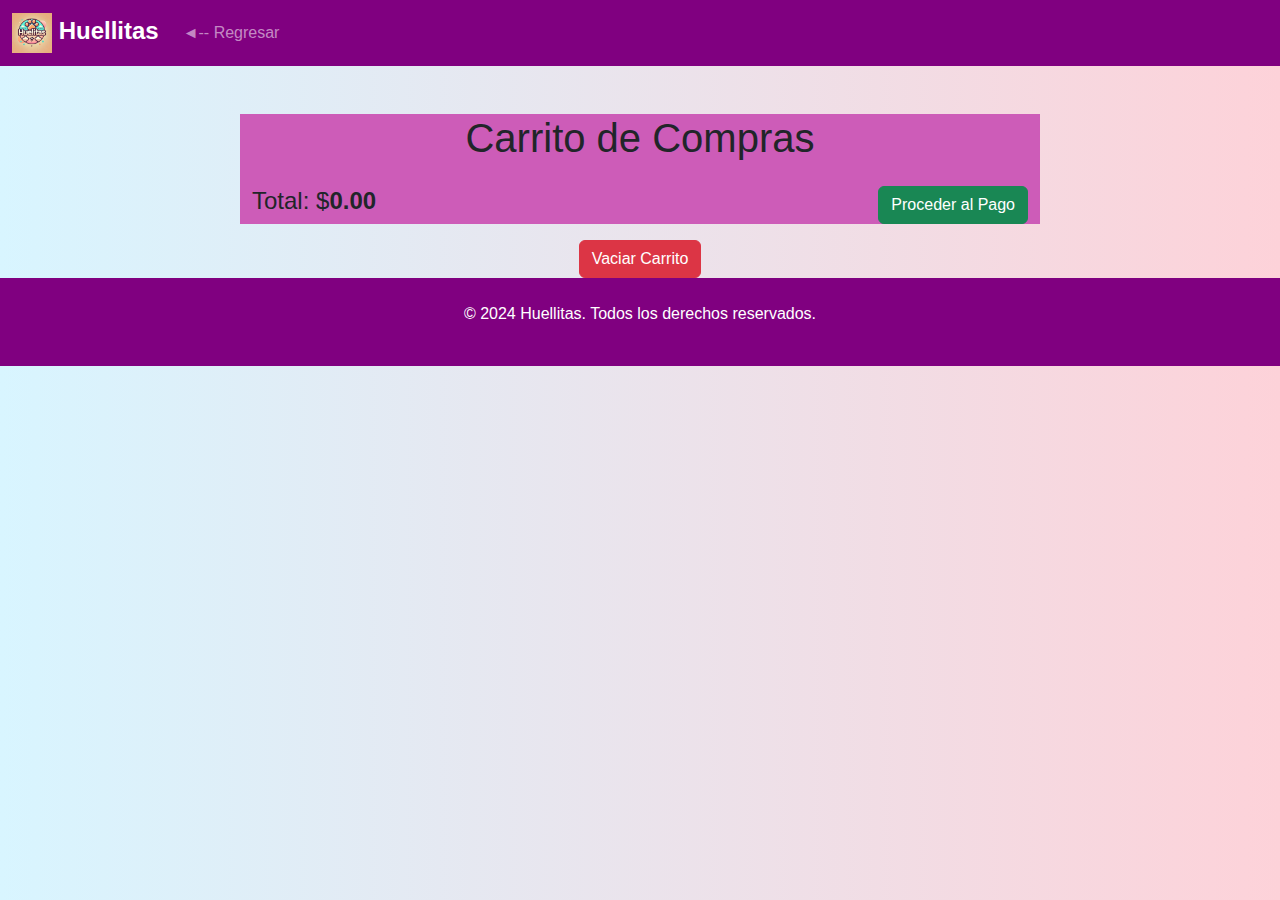
<file: proyecto/carrito.html>
<!DOCTYPE html>
<html lang="en">
<head>
    <meta charset="UTF-8">
    <meta name="viewport" content="width=device-width, initial-scale=1.0">
    <title>Carrito de Compras</title>
    <link href="https://cdn.jsdelivr.net/npm/bootstrap@5.3.3/dist/css/bootstrap.min.css" rel="stylesheet">
    <link href="https://cdn.jsdelivr.net/npm/bootstrap-icons/font/bootstrap-icons.css" rel="stylesheet">
    <link rel="stylesheet" href="carrito.css">
</head>
<body>
    <nav class="navbar navbar-expand-md navbar-dark sticky-top" style="background-color: purple;">
        <div class="container-fluid">
            <a class="navbar-brand" href="index.html">
                <img src="LOGO.webp" alt="Logo" style="max-height: 40px;"> Huellitas
            </a>
            <ul class="navbar-nav me-auto mb-2 mb-md-0">
                <li class="nav-item">
                  <a class="nav-link" href="productos.html"> ◄-- Regresar </a>
              </li>

        </div>
    </nav>

    <div class="container mt-5">
        <h1 class="text-center">Carrito de Compras</h1>
        <ul id="cart-items" class="list-group mb-3">
          
        </ul>
        <div class="d-flex justify-content-between align-items-center">
            <h4>Total: $<span id="total-amount">0.00</span></h4>
            <button class="btn btn-success">Proceder al Pago</button>
        </div>
    </div>

    <div class="d-flex justify-content-between align-items-center mt-3">
        <button id="clear-cart" class="btn btn-danger">Vaciar Carrito</button>
    </div>
        

    <footer class="text-center py-4" style="background-color: purple; color: white;">
        <p>© 2024 Huellitas. Todos los derechos reservados.</p>
    </footer>
    <script src="carrito.js"></script>
</body>
</html>
</file>
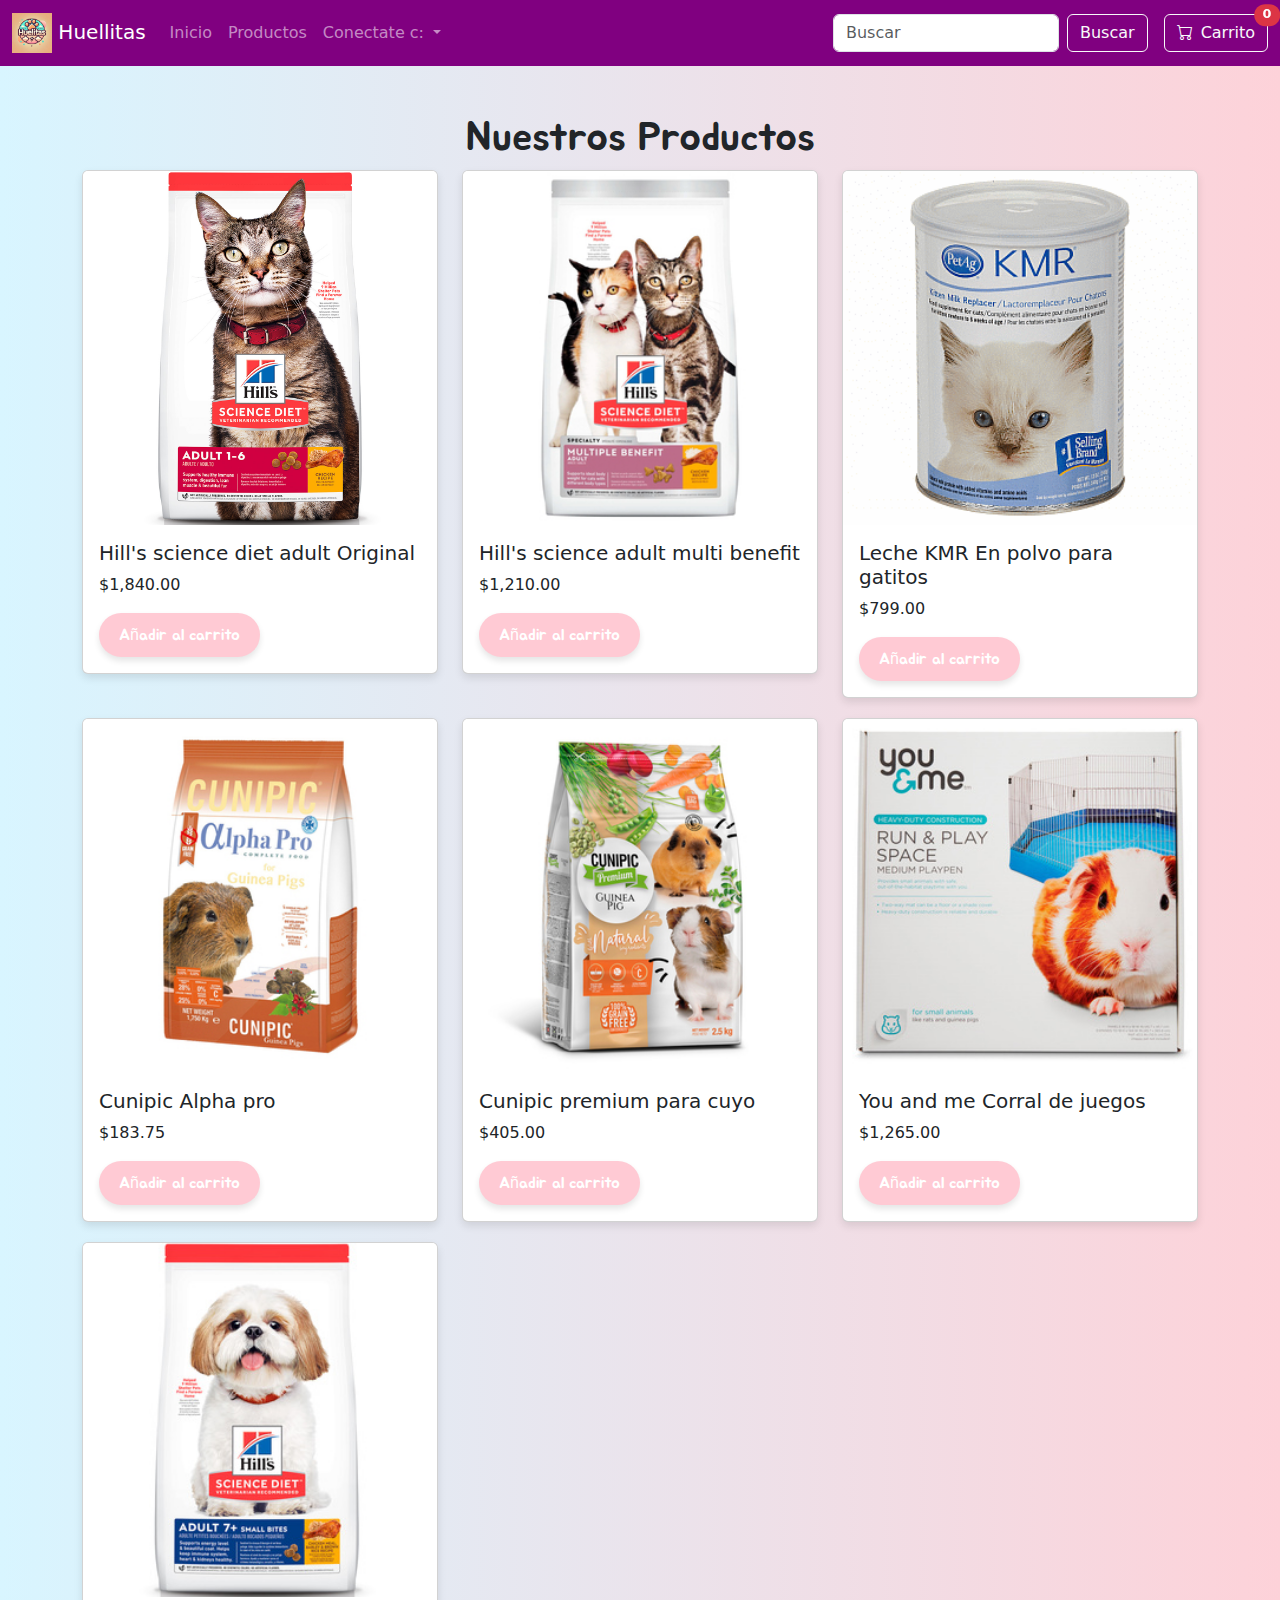
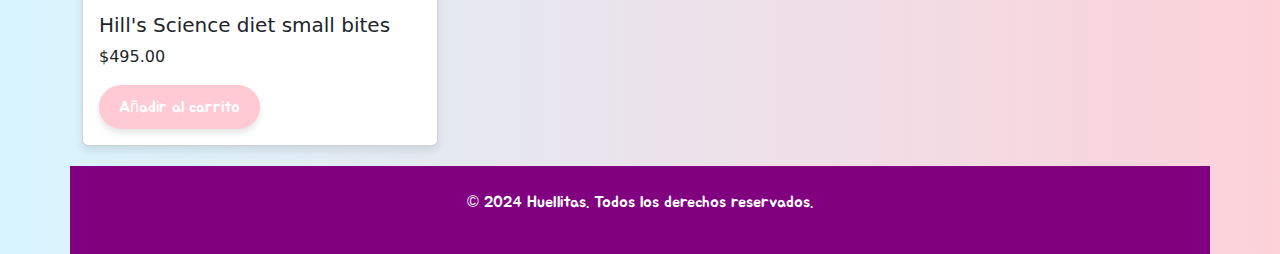
<file: proyecto/productos.html>
<!DOCTYPE html>
<html lang="en">
<head>
    <meta charset="UTF-8">
    <meta name="viewport" content="width=device-width, initial-scale=1.0">
    <title>Carrito de Compras</title>
    <link rel="stylesheet" href="productos.css">
    <link href="https://cdn.jsdelivr.net/npm/bootstrap@5.3.3/dist/css/bootstrap.min.css" rel="stylesheet">
    <link href="https://fonts.googleapis.com/css2?family=Edu+AU+VIC+WA+NT+Arrows:wght@400..700&family=Jua&display=swap" rel="stylesheet">
  
    <link href="https://cdn.jsdelivr.net/npm/bootstrap-icons/font/bootstrap-icons.css" rel="stylesheet">
</head>
<body>
    <nav class="navbar navbar-expand-md navbar-dark sticky-top" style="background-color: purple;">
        <div class="container-fluid">
         
            <a class="navbar-brand" href="index.html">
                <img src="LOGO.webp" alt="Logo" style="max-height: 40px;"> 
                Huellitas
            </a>
    
       
            <button
                class="navbar-toggler"
                type="button"
                data-bs-toggle="collapse"
                data-bs-target="#navbarText"
                aria-controls="navbarText"
                aria-expanded="false"
                aria-label="Toggle navigation"
            >
                <span class="navbar-toggler-icon"></span>
            </button>
    
            <div class="collapse navbar-collapse justify-content-between" id="navbarText">
                <ul class="navbar-nav me-auto mb-2 mb-md-0">
                    <li class="nav-item">
                        <a class="nav-link" aria-current="page" href="index.html">Inicio</a>
                    </li>
                    <li class="nav-item">
                        <a class="nav-link" href="productos.html">Productos</a>
                    </li>
                   
                    <li class="nav-item dropdown">
                        <a class="nav-link dropdown-toggle" href="#" role="button" data-bs-toggle="dropdown" aria-expanded="false">
                            Conectate c:
                        </a>
                        <ul class="dropdown-menu">
                            <li><a class="dropdown-item" href="sesion.html">Inicia sesion</a></li>
                            <li><hr class="dropdown-divider"></li>
                          
                        </ul>
                    </li>
                </ul>
    
              
                <form class="d-flex me-3 align-items-center" role="search" style="min-width: 200px;">
                    <input class="form-control me-2" type="search" placeholder="Buscar" aria-label="Search">
                    <button class="btn btn-outline-light" type="submit">Buscar</button>
                </form>
    
            
                <a href="carrito.html" class="btn btn-outline-light position-relative d-flex align-items-center">
                    <i class="bi bi-cart"></i>
                    <span id="cart-badge" class="position-absolute top-0 start-100 translate-middle badge rounded-pill bg-danger">0</span>
                    <span class="ms-2">Carrito</span>
                </a>
            </div>
        </div>
    </nav>
    

    <div class="container mt-5">
        <h1 class="text-center">Nuestros Productos</h1>
        <div class="row">
        
			<div class="col-md-4">
				<div class="card">
					<img src="comida1.jpg" class="card-img-top" alt="Producto 1">
					<div class="card-body">
						<h5 class="card-title">Hill's science diet adult Original</h5>
                        <p class="card-text">$1,840.00</p>
						<button class="btn btn-primary add-to-cart fancy-button" data-name="Hill's science diet adult Original" data-price="1840">Añadir al carrito</button>
					</div>
				</div>
			</div>

                    
            <div class="col-md-4">
                <div class="card">
                    <img src="comida2.jpg" class="card-img-top" alt="Producto 1">
                    <div class="card-body">
                        <h5 class="card-title">Hill's science adult multi benefit</h5>
                        <p class="card-text">$1,210.00</p>
                        <button class="btn btn-primary add-to-cart fancy-button" data-name="Hill's science adult multi benefit" data-price="1210">Añadir al carrito</button>
                    </div>
                </div>
            </div>


            <div class="col-md-4">
                <div class="card">
                    <img src="gato.gif" class="card-img-top" alt="Producto 1">
                    <div class="card-body">
                        <h5 class="card-title">Leche KMR En polvo para gatitos</h5>
                        <p class="card-text">$799.00</p>
                        <button class="btn btn-primary add-to-cart fancy-button" data-name="Leche KMR En polvo para gatitos" data-price="799">Añadir al carrito</button>
                    </div>
                </div>
            </div>

                        

            <div class="col-md-4">
                <div class="card">
                    <img src="cunipic.jpg" class="card-img-top" alt="Producto 1">
                    <div class="card-body">
                        <h5 class="card-title">Cunipic Alpha pro</h5>
                        <p class="card-text">$183.75</p>
                        <button class="btn btn-primary add-to-cart fancy-button" data-name="Cunipic Alpha pro" data-price="183.75">Añadir al carrito</button>
                    </div>
                </div>
            </div>

            <div class="col-md-4">
                <div class="card">
                    <img src="cunipic2.jpg" class="card-img-top" alt="Producto 1">
                    <div class="card-body">
                        <h5 class="card-title">Cunipic premium para cuyo</h5>
                        <p class="card-text">$405.00</p>
                        <button class="btn btn-primary add-to-cart fancy-button" data-name="Cunipic premium para cuyo" data-price="405">Añadir al carrito</button>
                    </div>
                </div>
            </div>

            <div class="col-md-4">
                <div class="card">
                    <img src="corral.jpg" class="card-img-top" alt="Producto 1">
                    <div class="card-body">
                        <h5 class="card-title">You and me Corral de juegos</h5>
                        <p class="card-text">$1,265.00</p>
                        <button class="btn btn-primary add-to-cart fancy-button" data-name="You and me Corral de juegos" data-price="1265">Añadir al carrito</button>
                    </div>
                </div>
            </div>

            <div class="col-md-4">
                <div class="card">
                    <img src="perro.jpg" class="card-img-top" alt="Producto 1">
                    <div class="card-body">
                        <h5 class="card-title">Hill's Science diet small bites</h5>
                        <p class="card-text">$495.00</p>
                        <button class="btn btn-primary add-to-cart fancy-button" data-name="Hill's Science diet small bites" data-price="495">Añadir al carrito</button>
                    </div>
                </div>
            </div>

    <div id="shopping-cart" class="modal fade" tabindex="-1" aria-hidden="true">
        <div class="modal-dialog">
            <div class="modal-content">
                <div class="modal-header">
                    <h5 class="modal-title">Carrito de Compras</h5>
                    <button type="button" class="btn-close" data-bs-dismiss="modal" aria-label="Close"></button>
                </div>
                <div class="modal-body">
                    <ul id="cart-items" class="list-group">
                        <!-- Productos del carrito -->
                    </ul>
                    <p class="mt-3">Total: $<span id="total-amount">0.00</span></p>
                </div>
                <div class="modal-footer">
                    <button type="button" class="btn btn-secondary" data-bs-dismiss="modal">Cerrar</button>
                    <button type="button" class="btn btn-success">Proceder al pago</button>
                </div>
            </div>
        </div>
    </div>

	<footer class="text-center py-4" style="background-color: purple; color: white;">
        <p>© 2024 Huellitas. Todos los derechos reservados.</p>
    </footer>

    <script src="carrito.js"></script>
    <script src="https://cdn.jsdelivr.net/npm/bootstrap@5.3.3/dist/js/bootstrap.bundle.min.js"></script>
</body>
</html>
</file>
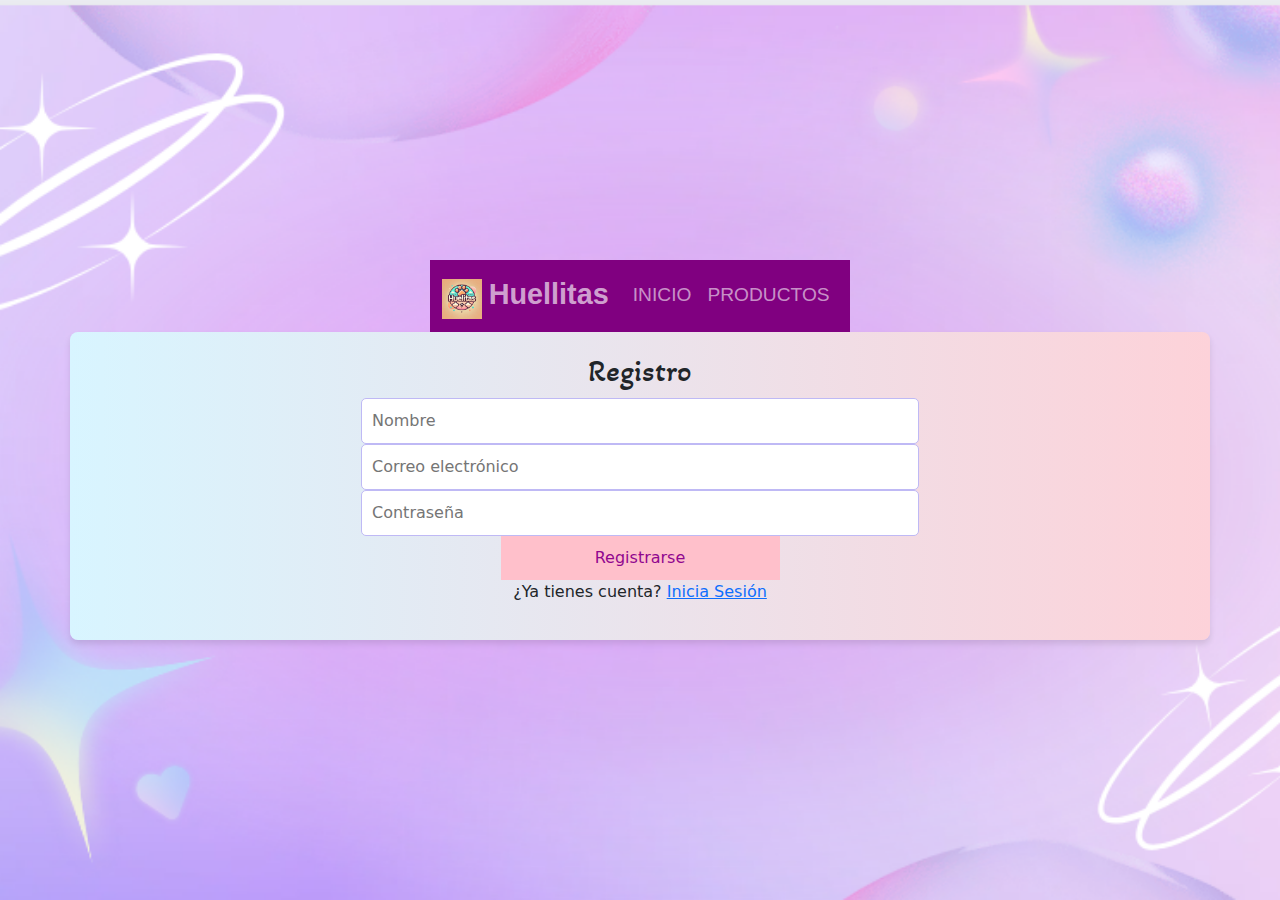
<file: proyecto/sesion.html>
<!DOCTYPE html>
<html lang="en">
<head>
    <meta charset="UTF-8">
    <meta name="viewport" content="width=device-width, initial-scale=1.0">
    <link rel="stylesheet" href="sesion.css">
    <title>Registro e Inicio de Sesión</title>
    <link href="https://cdn.jsdelivr.net/npm/bootstrap@5.3.3/dist/css/bootstrap.min.css" rel="stylesheet">
    <link rel="preconnect" href="https://fonts.googleapis.com">
    <link rel="preconnect" href="https://fonts.gstatic.com" crossorigin>
    <link href="https://fonts.googleapis.com/css2?family=Akaya+Telivigala&family=Edu+AU+VIC+WA+NT+Arrows:wght@400..700&family=Jua&family=Rubik+Bubbles&display=swap" rel="stylesheet">
  
    <link href="https://cdn.jsdelivr.net/npm/bootstrap-icons/font/bootstrap-icons.css" rel="stylesheet">
</head>
<body>
    <nav class="navbar navbar-expand-md navbar-dark sticky-top" style="background-color: purple;">
        <div class="container-fluid">
            <a class="navbar-brand" href="index.html">
                <img src="LOGO.webp" alt="Logo" style="max-height: 40px;">
                <span class="brand-text">Huellitas</span>
            </a>
    
            <button
                class="navbar-toggler"
                type="button"
                data-bs-toggle="collapse"
                data-bs-target="#navbarText"
                aria-controls="navbarText"
                aria-expanded="false"
                aria-label="Toggle navigation"
            >
                <span class="navbar-toggler-icon"></span>
            </button>
    
            <div class="collapse navbar-collapse justify-content-between" id="navbarText">
                <ul class="navbar-nav me-auto mb-2 mb-md-0">
                    <li class="nav-item">
                        <a class="nav-link" aria-current="page" href="index.html">Inicio</a>
                    </li>
                    <li class="nav-item">
                        <a class="nav-link" href="productos.html">Productos</a>
                    </li>
                </ul>
            </div>
        </div>
    </nav>
    

    <div class="container">
        <!-- Formulario de Registro -->
        <form id="register-form">
            <h2>Registro</h2>
            <input type="text" id="register-name" placeholder="Nombre" required>
            <input type="email" id="register-email" placeholder="Correo electrónico" required>
            <input type="password" id="register-password" placeholder="Contraseña" required>
            <button type="submit">Registrarse</button>
        </form>

        <!-- Formulario de Inicio de Sesión -->
        <form id="login-form" class="hidden">
            <h2>Inicio de Sesión</h2>
            <input type="email" id="login-email" placeholder="Correo electrónico" required>
            <input type="password" id="login-password" placeholder="Contraseña" required>
            <button type="submit">Iniciar Sesión</button>
        </form>

        <p id="toggle-link">¿Ya tienes cuenta? <a href="#">Inicia Sesión</a></p>
    </div>

    <script src="sesion.js"></script>
</body>
</html>
</file>
<file: proyecto/carrito.css>
body {
    font-family: 'Jua', sans-serif;
    background: linear-gradient(to right, rgb(216, 245, 255), rgb(253, 210, 217));
    overflow-x: hidden;
    
}

.navbar-nav .nav-link:hover {
    color: #ffd700; /* Cambia el color al pasar el ratón */
}

.navbar-brand {
    font-size: 1.5rem;
    font-weight: bold;
}

.container {
    max-width: 800px;
    margin: 0 auto;
    background-color: rgb(205, 92, 184);
}

#cart-items .list-group-item {
    font-size: 1.2rem;
}

#total-amount {
    font-weight: bold;
    font-size: 1.5rem;
}

#clear-cart {
    display: inline-block;
    margin: 0 auto;
}
</file>
<file: proyecto/productos.css>
body {
    background: linear-gradient(to right, rgb(216, 245, 255), rgb(253, 210, 217));
    overflow-x: hidden;
}

.card {
    margin-bottom: 20px;
    box-shadow: 0 4px 8px rgba(0, 0, 0, 0.1);
  
}

.navbar-nav .nav-link:hover {
    color: #ffd700; 
}

.card-img {
    border-radius: 80%;
}

#cart-badge {
    font-size: 0.8rem;
}

.modal-header {
    background-color: #ff00d9;
    color: white;
}

.modal-footer {
    justify-content: space-between;
}

.text-center {
    font-family: "Jua", sans-serif;
    font-weight: 400;
    font-style: normal;
}


.fancy-button {
    background-color: #ffcad4 !important;
    color: white !important;
    border: none !important;
    border-radius: 25px !important;
    padding: 10px 20px !important;
    font-family: 'Jua', sans-serif !important;
    font-size: 1rem !important;
    box-shadow: 0px 4px 6px rgba(0, 0, 0, 0.1) !important;
    transition: all 0.3s ease !important;
}


.fancy-button:hover {
    background-color: #ffa6c9; 
    transform: translateY(-2px);
    box-shadow: 0px 6px 8px rgba(0, 0, 0, 0.15); 
}

.fancy-button:active {
    background-color: #ff8aa5; 
    transform: translateY(0); 
    box-shadow: 0px 2px 4px rgba(0, 0, 0, 0.1)
}
</file>
<file: proyecto/sesion.css>
body {
    display: flex;
    flex-direction: column;
    align-items: center;
    justify-content: center;
    min-height: 100vh;
    margin: 0;
    font-family: 'Jua', sans-serif;
    
        background-image: url('fondo.png'); 
        background-size: cover; 
        background-position: center; 
        background-attachment: fixed; 
    
    
}

h2 {
    font-family: "Akaya Telivigala", system-ui;
    font-weight: 400;
    font-style: normal;
  }
  
      

.container {
    width: 80%;
    max-width: 250px;
    background: linear-gradient(to right, rgb(216, 245, 255), rgb(253, 210, 217));
    padding: 20px;
    border-radius: 8px;
    box-shadow: 0px 4px 6px rgba(0, 0, 0, 0.1);
    text-align: center;
}

form {
    margin-bottom: 20px;
}

input {
    width: 100%;
    padding: 10px;
    margin: 10px 0;
    border: 1px solid rgb(191, 185, 245);
    border-radius: 5px;
}
button {
    width: 50%;
    padding: 10px;
    background-color: pink;
    border: none;
    color: rgb(145, 7, 143);
    border-radius: 5px;
    cursor: pointer;
}
button:hover {
    background-color: purple;
    color: white
}
.hidden {
    display: none;

}

@import url('https://fonts.googleapis.com/css2?family=Poppins:wght@600&display=swap');

.navbar-brand .brand-text {
    font-family: 'Poppins', sans-serif;
    font-size: 1.8rem; /* Tamaño del texto de la marca */
    font-weight: 600;
    color: rgba(255, 255, 255, 0.645);
}

.navbar-nav .nav-link {
    font-family: 'Poppins', sans-serif;
    font-size: 1.2rem; /* Letras grandes en los enlaces */
    text-transform: uppercase; /* Todas las letras en mayúsculas */
    color: rgba(255, 255, 255, 0.586);
    transition: color 0.3s ease-in-out;
}

.navbar-nav .nav-link:hover {
    color: #ffd700;     
}


#register-form {
    width: 50%;
    display: inline-block;
    margin: 0 auto;
}
</file>
